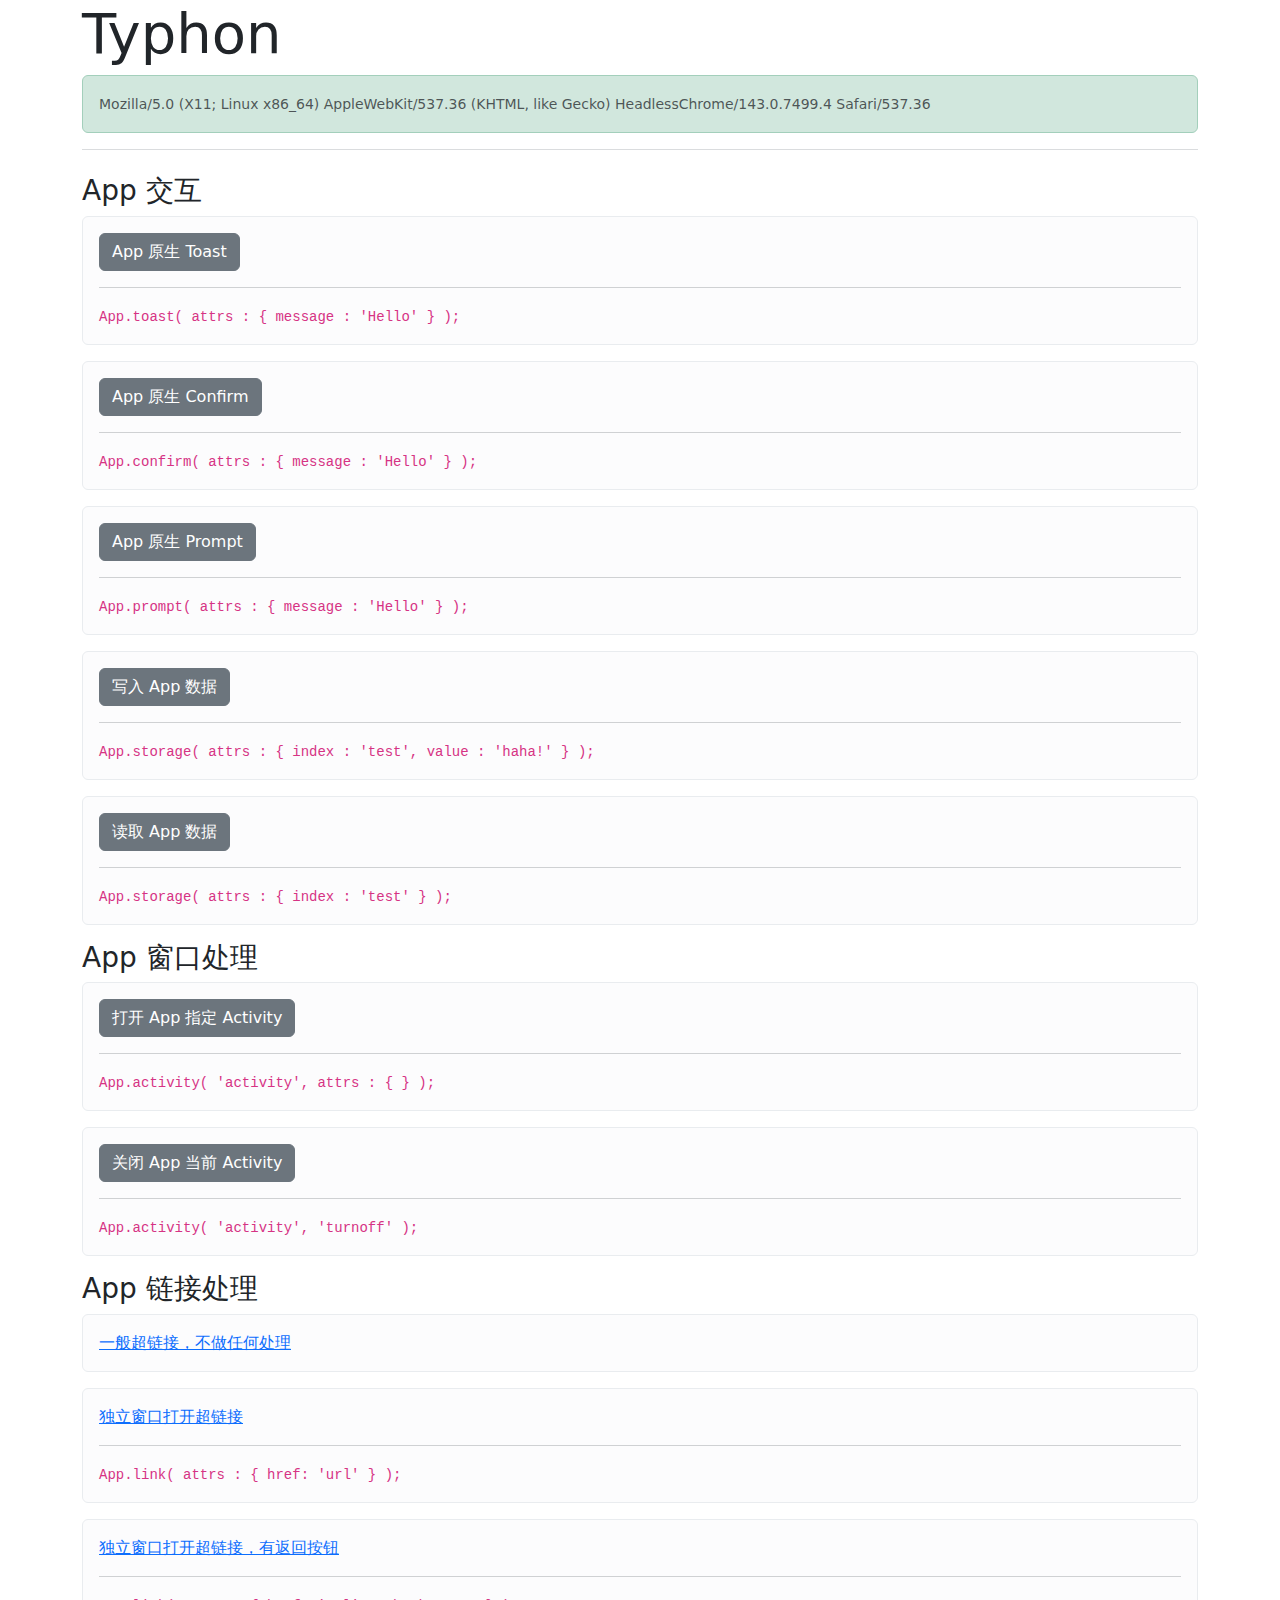
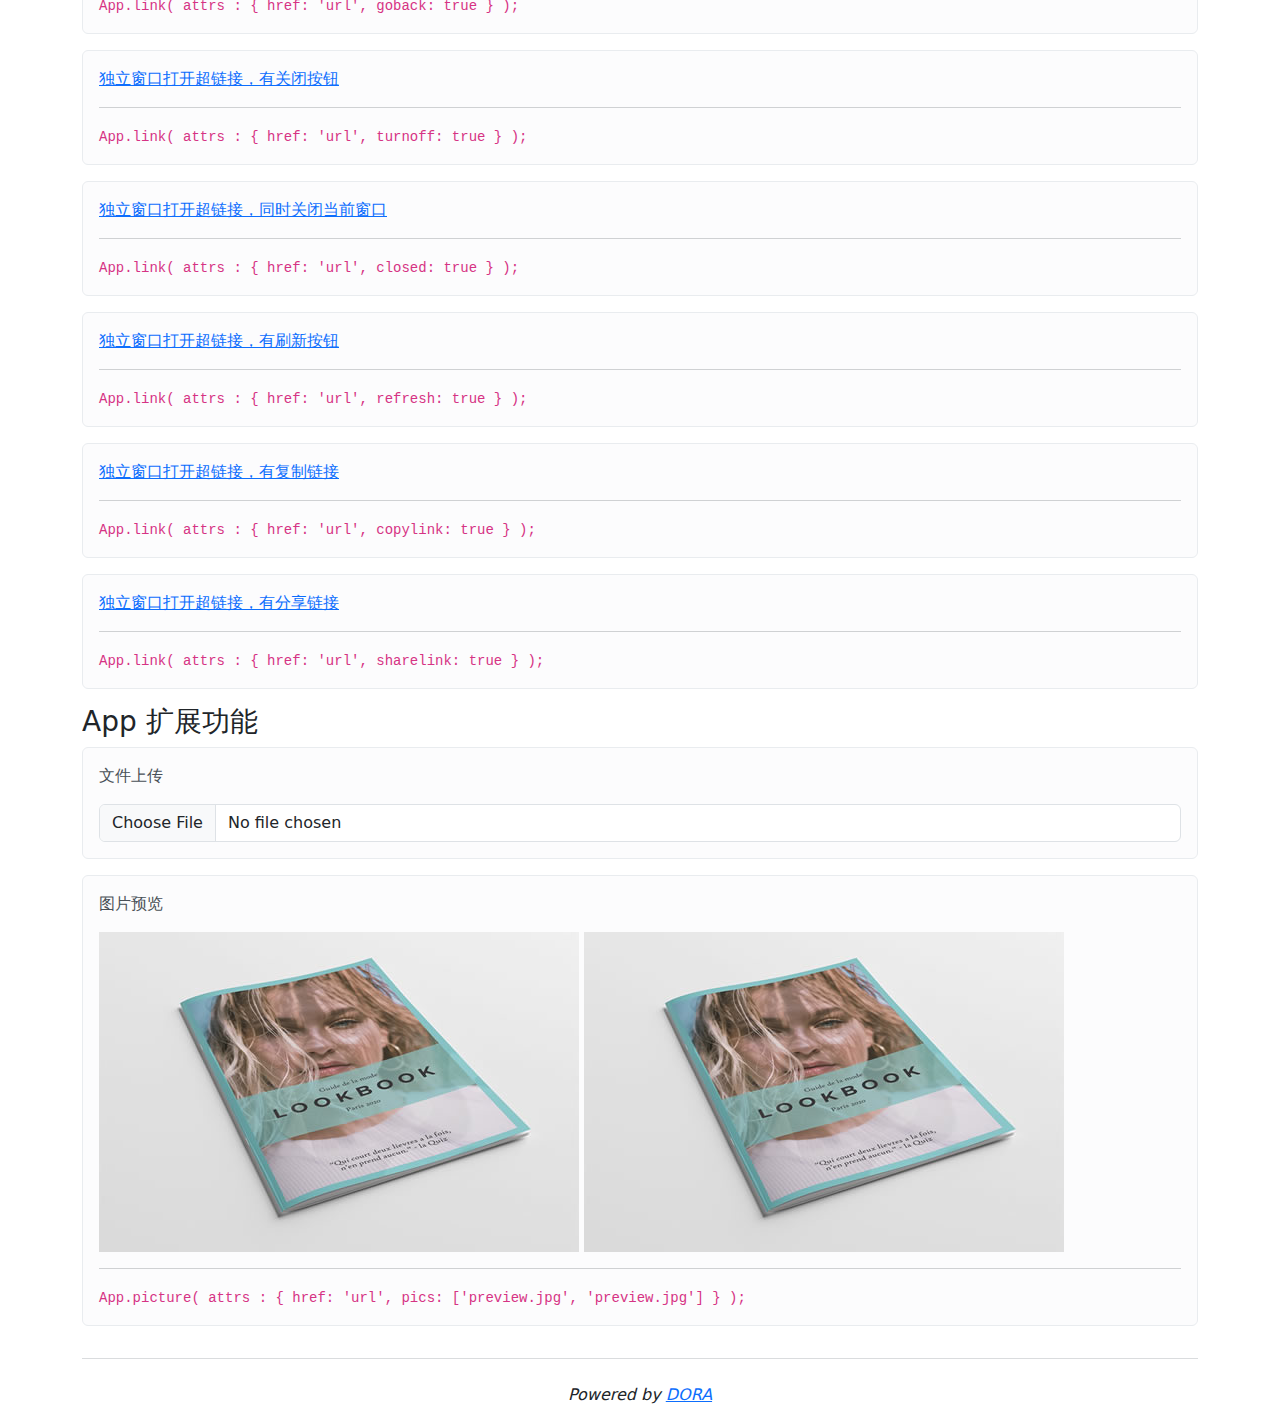
<file: typhon.html>
<!DOCTYPE html>
<html>
<head>
  <meta charset="utf-8">
  <meta name="viewport" content="width=device-width, initial-scale=1, maximum-scale=1, user-scalable=no">
  <title>Typhon</title>
  <link rel="stylesheet" href="https://cdn.bootcdn.net/ajax/libs/twitter-bootstrap/5.3.3/css/bootstrap.min.css">
  <script src="//public.baohe.rexcdn.com/js/ray.js"></script>
  <script src="//public.baohe.rexcdn.com/vue/vue.js"></script>
  <script src="pack.hybrid.js"></script>
</head>
<body>

<div class="container" id="app">

	<h1 class="display-4">
		Typhon
	</h1>
	
	<div class="alert alert-success" role="alert"><small class="text-muted"><script>document.write( navigator.userAgent )</script></small></div>

	<hr class="py-1 text-secondary" />

	<div class="table-responsive">

		<h3>App 交互</h3>
		
		<div class="alert alert-light">
			<button class="btn btn-secondary" data-typhon="toast" data-typhon-message="Hello">App 原生 Toast</button>
			<hr />
			<code>App.toast( attrs : { message : 'Hello' } );</code>
		</div>
		
		<div class="alert alert-light">
			<button class="btn btn-secondary" data-typhon="confirm" data-typhon-message="Hello">App 原生 Confirm</button>
			<hr />
			<code>App.confirm( attrs : { message : 'Hello' } );</code>
		</div>
		
		<div class="alert alert-light">
			<a class="btn btn-secondary" data-typhon="prompt" data-typhon-message="Hello">App 原生 Prompt</a>
			<hr />
			<code>App.prompt( attrs : { message : 'Hello' } );</code>
		</div>
		
		<div class="alert alert-light">
			<a class="btn btn-secondary" data-typhon="storage" data-typhon-index="example.key" data-typhon-value="haha!">写入 App 数据</a>
			<hr />
			<code>App.storage( attrs : { index : 'test', value : 'haha!' } );</code>
		</div>
		
		<div class="alert alert-light">
			<a class="btn btn-secondary" data-typhon="storage" data-typhon-index="example.key">读取 App 数据</a>
			<hr />
			<code>App.storage( attrs : { index : 'test' } );</code>
		</div>

		<h3>App 窗口处理</h3>
	
		<div class="alert alert-light">
			<a class="btn btn-secondary" data-type="fff" data-typhon="activity" data-typhon-activity="Browser" data-typhon-extra='{ "a" : "b" }'>打开 App 指定 Activity</a>
			<hr />
			<code>App.activity( 'activity', attrs : { } );</code>
		</div>
		
		<div class="alert alert-light">
			<a class="btn btn-secondary" data-typhon="activity" data-typhon-closed>关闭 App 当前 Activity</a>
			<hr />
			<code>App.activity( 'activity', 'turnoff' );</code>
		</div>

		<h3>App 链接处理</h3>
		
		<div class="alert alert-light">
			<a href="">一般超链接，不做任何处理</a>
		</div>
		
		<div class="alert alert-light">
			<a href="" data-typhon="link">独立窗口打开超链接</a>
			<hr />
			<code>App.link( attrs : { href: 'url' } );</code>
		</div>
		
		<div class="alert alert-light">
			<a href="" data-typhon="link" data-typhon-goback="true">独立窗口打开超链接，有返回按钮</a>
			<hr />
			<code>App.link( attrs : { href: 'url', goback: true } );</code>
		</div>
		
		<div class="alert alert-light">
			<a href="" data-typhon="link" data-typhon-turnoff="true">独立窗口打开超链接，有关闭按钮</a>
			<hr />
			<code>App.link( attrs : { href: 'url', turnoff: true } );</code>
		</div>
		
		<div class="alert alert-light">
			<a href="" data-typhon="link" data-typhon-closed="true">独立窗口打开超链接，同时关闭当前窗口</a>
			<hr />
			<code>App.link( attrs : { href: 'url', closed: true } );</code>
		</div>
		
		<div class="alert alert-light">
			<a href="" data-typhon="link" data-typhon-refresh="true">独立窗口打开超链接，有刷新按钮</a>
			<hr />
			<code>App.link( attrs : { href: 'url', refresh: true } );</code>
		</div>
		
		<div class="alert alert-light">
			<a href="" data-typhon="link" data-typhon-copylink="true">独立窗口打开超链接，有复制链接</a>
			<hr />
			<code>App.link( attrs : { href: 'url', copylink: true } );</code>
		</div>
		
		<div class="alert alert-light">
			<a href="" data-typhon="link" data-typhon-sharelink="true">独立窗口打开超链接，有分享链接</a>
			<hr />
			<code>App.link( attrs : { href: 'url', sharelink: true } );</code>
		</div>

		<h3>App 扩展功能</h3>
		
		<div class="alert alert-light">
			<p>文件上传</p>
			<div><input type="file" name="thumb" model="native" config='{ "model" : "pics" }' class="form-control" /></div>
		</div>
		
		<div class="alert alert-light">
			<p>图片预览</p>
			<div>
				<a href="preview.jpg" data-typhon="picture"><img src="preview.jpg" /></a>
				<a href="preview.jpg" data-typhon="picture"><img src="preview.jpg" /></a>
			</div>
			<hr />
			<code>App.picture( attrs : { href: 'url', pics: ['preview.jpg', 'preview.jpg'] } );</code>
		</div>
		
	</div>

	<hr class="py-1 text-secondary" />

	<footer>
		<p class="text-center"><i class="powered">Powered by <a href="http://notes.veryide.com/" target="_blank" title="Powered by DORA">DORA</a></i></p>
	</footer>

</div>


<script src="pack.typhon.js"></script>


</body>
</html>
</file>
